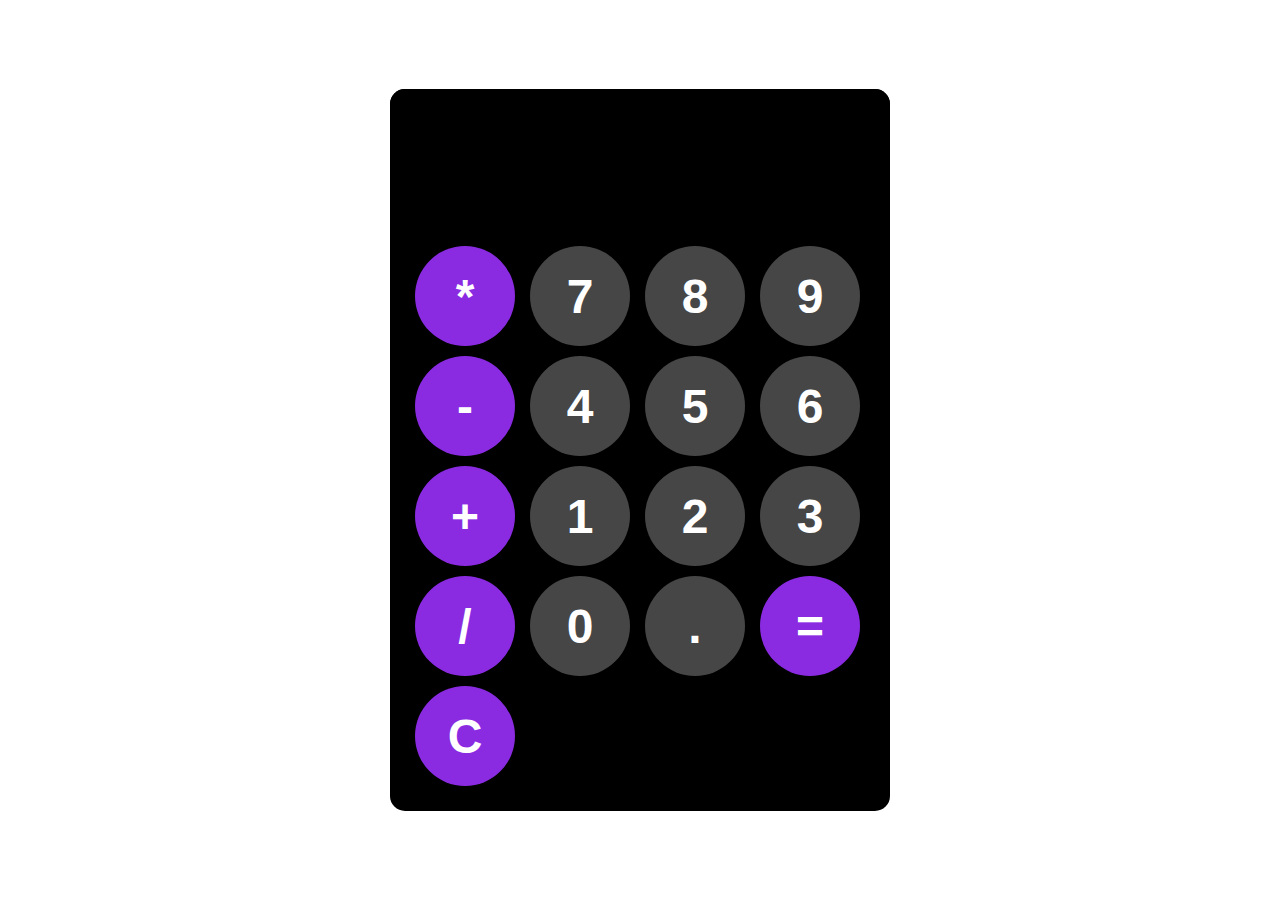
<file: Basic Calculator/index.html>
<!DOCTYPE html>
<html lang="en">
<head>
    <meta charset="UTF-8">
    <meta name="viewport" content="width=device-width, initial-scale=1.0">
    <title>Basic Calculator</title>
    <link rel="stylesheet" href="style.css">
</head>
<body>
    <div id="calculator">
        <input id="display" readonly>
        <div id="keys">
            <button onclick="appendToDisplay('*')" class="operator-btn">*</button>
            <button onclick="appendToDisplay('7')">7</button>
            <button onclick="appendToDisplay('8')">8</button>
            <button onclick="appendToDisplay('9')">9</button>
            <button onclick="appendToDisplay('-')"class="operator-btn">-</button>
            <button onclick="appendToDisplay('4')">4</button>
            <button onclick="appendToDisplay('5')">5</button>
            <button onclick="appendToDisplay('6')">6</button>
            <button onclick="appendToDisplay('+')"class="operator-btn">+</button>
            <button onclick="appendToDisplay('1')">1</button>
            <button onclick="appendToDisplay('2')">2</button>
            <button onclick="appendToDisplay('3')">3</button>
            <button onclick="appendToDisplay('/')"class="operator-btn">/</button>
            <button onclick="appendToDisplay('0')">0</button>
            <button onclick="appendToDisplay('.')">.</button>
            <button onclick="calculate()"class="operator-btn">=</button>
            <button onclick="clearDisplay()"class="operator-btn">C</button>
        </div>
    </div>
</body>
</html>
    </div>
    <script src="script.js"></script>
</body>
</html>
</file>
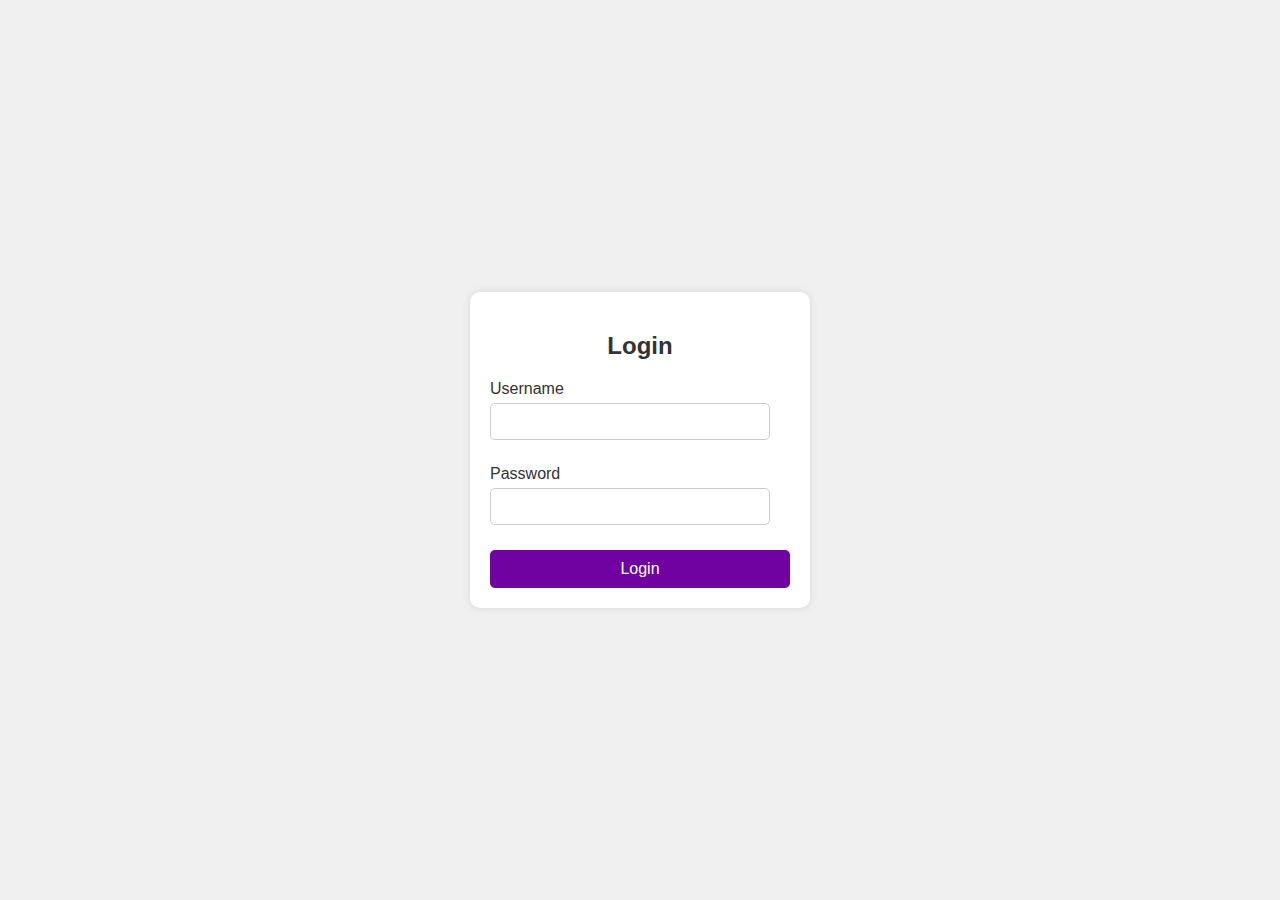
<file: simple login page/index.html>
<!DOCTYPE html>
<html lang="en">
<head>
    <meta charset="UTF-8">
    <meta name="viewport" content="width=device-width, initial-scale=1.0">
    <title>Login Page</title>
    <style>
        body {
            display: flex;
            justify-content: center;
            align-items: center;
            height: 100vh;
            margin: 0;
            background-color: #f0f0f0;
            font-family: Arial, sans-serif;
        }

        .login-container {
            background-color: #ffffff;
            padding: 20px;
            border-radius: 10px;
            box-shadow: 0 0 10px rgba(0, 0, 0, 0.1);
            width: 300px;
            text-align: center;
        }

        h2 {
            margin-bottom: 20px;
            color: #333;
        }

        .input-group {
            margin-bottom: 15px;
            text-align: left;
        }

        label {
            display: block;
            margin-bottom: 5px;
            color: #333;
        }

        input {
            width: calc(100% - 20px);
            padding: 10px;
            margin-bottom: 10px;
            border: 1px solid #ccc;
            border-radius: 5px;
            box-sizing: border-box;
        }

        button {
            width: 100%;
            padding: 10px;
            background-color: #6f02a1;
            border: none;
            border-radius: 5px;
            color: white;
            font-size: 16px;
            cursor: pointer;
        }

        button:hover {
            background-color: #45a049;
        }
    </style>
</head>
<body>
    <div class="login-container">
        <h2>Login</h2>
        <form>
            <div class="input-group">
                <label for="username">Username</label>
                <input type="text" id="username" name="username" required>
            </div>
            <div class="input-group">
                <label for="password">Password</label>
                <input type="password" id="password" name="password" required>
            </div>
            <button type="submit">Login</button>
        </form>
    </div>
</body>
</html>
</file>
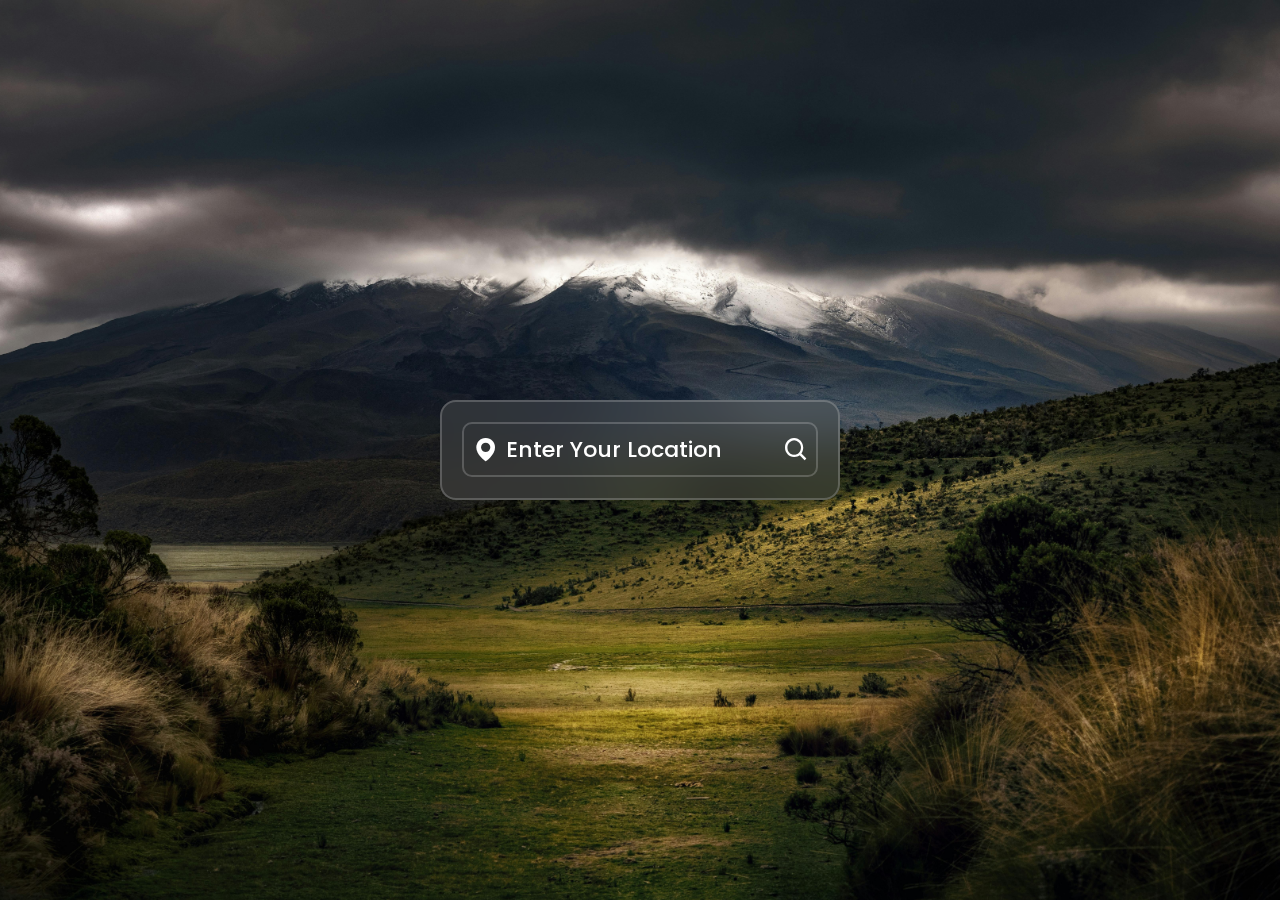
<file: Weather Forecast/index.html>
<!DOCTYPE html>
<html lang="en">
<head>
    <meta charset="UTF-8">
    <meta name="viewport" content="width=device-width, initial-scale=1.0">
    <title>Weather App using HTML CSS and JavaScript</title>
    <link rel="stylesheet" href="style.css">
    <link href='https://unpkg.com/boxicons@2.1.4/css/boxicons.min.css' rel='stylesheet'>
</head>
<body>
    <div class="container">
         <div class="search-box">
            <i class='bx bxs-map'></i>
            <input type="text" placeholder="Enter your Location">
            <button class="search-btn"><i class='bx bx-search'></i></button> <!-- Changed class name to 'search-btn' -->
         </div>

         <p class="city-hide">city hide</p>

         <div class="weather-box">
            <div class="box">
                <div class="info-weather">
                    <img src="images/cloud.png">
                    <p class="temperature">16<span>°C</span></p>
                    <p class="description">Clear Sky</p>
                </div>
            </div>
         </div>

         <div class="weather-details">
            <div class="humidity">
                <i class='bx bx-water'></i>
                <div class="text">
                    <div class="info-humidity">
                        <span>0%</span>
                    </div>
                    <p>Humidity</p>
                </div>
             </div>

                <div class="wind">
                    <i class='bx bx-wind'></i>
                    <div class="text">
                        <div class="info-wind">
                            <span>0km/h</span>
                        </div>
                        <p>Wind Speed</p>
                    </div>
                </div>
         </div>

         <div class="not-found">
            <div class="box">
                <img src="images/404.png">
                <p>Oops! Location not found!</p>
            </div>
         </div>
    </div>
    <script src="script.js"></script>
</body>
</html>
</file>
<file: Basic Calculator/style.css>
body{
    margin: 0;
    display: flex;
    justify-content: center;
    align-items: center;
    height: 100vh;

}
#calculator{
    font-family: Arial, Helvetica, sans-serif;
    background-color: black;
    border-radius: 15px;
    max-width: 500px;
    overflow: hidden;
}
#display{
    width: 100%;
    padding: 20px;
    font-size: 5rem;
    text-align: left;
    border: none;
    background-color: black;
    color: white;
}
#keys{
    display: grid;
    grid-template-columns: repeat(4, 1fr);
    gap: 10px;
    padding: 25px;
}
button{
    width: 100px;
    height: 100px;
    border-radius: 50px;
    border: none;
    background-color: rgb(70,70,70);
    color: white;
    font-size: 3rem;
    font-weight: bold;
    cursor: pointer;
}
button:hover{
    background-color:hsl(0, 0%, 40%);
}
button:active{
    background-color: hsl(0, 0%, 50%);
}
.operator-btn{
    background-color: blueviolet;
}
.operator-btn:hover{
    background-color: rgb(175, 109, 236);
}
.operator-btn:active{
    background-color: rgb(128, 0, 248);
}
</file>
<file: Weather Forecast/style.css>
@import url("https://fonts.googleapis.com/css2?family=Poppins:wght@300;400;500;600;700;800;900&display=swap");

* {
    margin: 0;
    padding: 0;
    box-sizing: border-box;
    font-family: "Poppins", sans-serif;
}

body {
    display: flex;
    justify-content: center;
    align-items: center;
    min-height: 100vh;
    background: url(images/bg.jpg);
    background-size: cover;
    background-position: center;
    overflow: hidden;
}

.container {
    position: relative;
    width: 400px;
    height: 100px;
    background: rgba(255, 255, 255, 0.1);
    backdrop-filter: blur(30px);
    border: 2px solid rgba(255, 255, 255, 0.2);
    border-radius: 16px;
    padding: 20px;
    color: #fff;
    transition: height 0.6s ease;
}

.search-box {
    position: relative;
    width: 100%;
    height: 55px;
    display: flex;
    align-items: center;
}

.search-box i {
    position: absolute;
    left: 10px;
    top: 50%;
    transform: translateY(-50%);
    font-size: 28px;
}

.search-box input {
    width: 100%;
    height: 100%;
    background: transparent;
    border: 2px solid rgba(255, 255, 255, 0.2);
    outline: none;
    border-radius: 10px;
    font-size: 22px;
    color: #fff;
    font-weight: 500;
    text-transform: uppercase;
    padding: 0 42px;
}

.search-box input::placeholder {
    color: #fff;
    text-transform: capitalize;
}

.search-box button {
    position: absolute;
    right: 10px;
    top: 50%;
    transform: translateY(-50%);
    width: 35px;
    height: 35px;
    background: transparent;
    border: none;
    outline: none;
    font-size: 24px;
    color: #fff;
    cursor: pointer;
}

.weather-box {
    text-align: center;
    margin: 40px 0;
}

.weather-box,
.weather-details,
.not-found {
    overflow: hidden;
    visibility: hidden;
}

.weather-box.active,
.weather-details.active,
.not-found.active {
    visibility: visible;
}

.weather-box .box,
.not-found .box {
    transform: translateY(-100%);
}

.weather-box.active .box,
.not-found.active .box {
    transform: translateY(0%);
    transition: transform 1s ease;
    transition-delay: 0.6s;
}



.container.active .weather-box .box .info-weather,
.container.active .weather-details .humidity .info-humidity,
.container.active .weather-details .wind .info-wind {
    transform: translateY(0%);
    transition: transform 1s ease;
}

.weather-box img {
    width: 60%;
}

.weather-box .temperature {
    position: relative;
    font-size: 64px;
    line-height: 1;
    font-weight: 700;
}

.weather-box .temperature span {
    position: absolute;
    font-size: 24px;
    margin-left: 4px;
}

.weather-box .description {
    font-size: 22px;
    font-weight: 500;
    text-transform: capitalize;
}

.weather-details {
    position: absolute;
    bottom: 40px;
    left: 25px;
    width: 100%;
    display: flex;
    justify-content: space-between;
}

.weather-details .humidity,
.weather-details .wind {
    display: flex;
    align-items: center;
    width: 50%;
    transform: translateY(-100%);
}

.weather-details.active .humidity,
.weather-details.active .wind {
    transform: translateY(0%);
    transition: transform 1s ease;
    transition-delay: 1.2s;
}

.weather-details .humidity .info-humidity,
.weather-details .wind .info-wind {
    transform: translateY(-100%);
    overflow: hidden;
}

.weather-details i {
    font-size: 56px;
    margin-right: 10px;
}

.weather-details span {
    display: inline-block;
    font-size: 22px;
    font-weight: 500;
}

.weather-details p {
    font-size: 14px;
    font-weight: 500;
}

.not-found {
    position: absolute;
    top: 0;
    left: 0;
    width: 100%;
    text-align: center;
    margin-top: 110px;
}

.not-found img {
    width: 65%;
}

.not-found p {
    font-size: 22px;
    font-weight: 500;
    margin-top: 12px;
}

.city-hide {
    display: none;
}

#clone-info-weather,
#clone-info-humidity,
#clone-info-wind {
    position: absolute;
    transform: translateY(100%);
}

#clone-info-weather .weather {
    transform: translateY(120%);
    transition: transform 1s ease, opacity 0s;
    transition-delay: 0s, 2s;
}

.weather-box:not(.active) #clone-info-weather .weather {
    opacity: 0;
    transition-delay: 0s;
}

.active-clone#clone-info-weather .weather {
    transform: translateY(0%);
}

#clone-info-humidity span,
#clone-info-wind span {
    transform: translateY(-100%);
    transition: transform 1s ease;
}

.active-clone#clone-info-humidity span,
.active-clone#clone-info-wind span {
    transform: translateY(0%);
}
</file>
